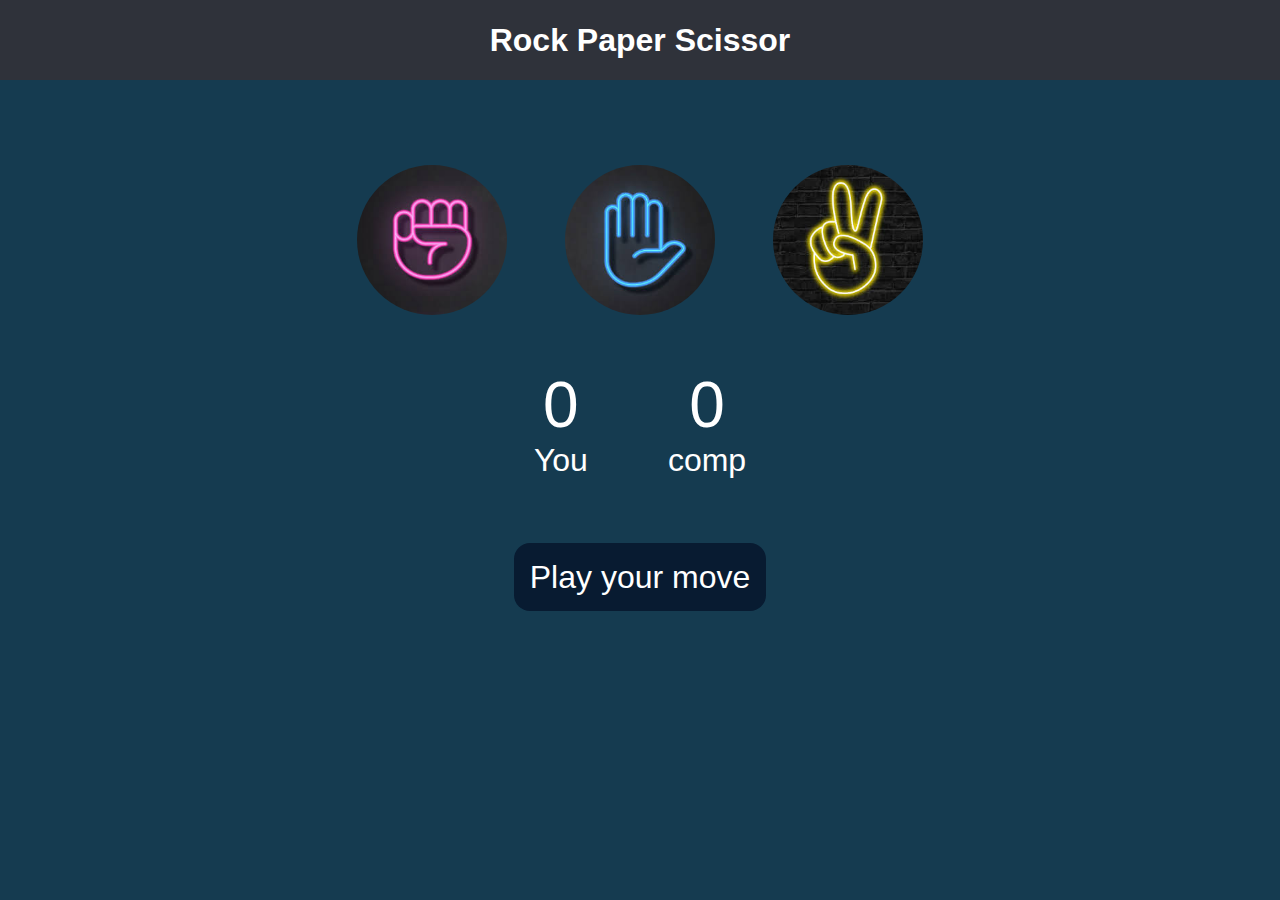
<file: index.html>
<!DOCTYPE html>
<html lang="en">
<head>
    <meta charset="UTF-8">
    <meta name="viewport" content="width=device-width, initial-scale=1.0">
    <title>Document</title>
    <link rel="stylesheet" href="style.css">
</head>
<body>
    <h1>Rock Paper Scissor</h1>
    <div class="choices">
        <div  id= "rock" class="choice">
            <img src="rock.jpeg">
        </div>
        <div id="paper" class="choice">
            <img src="paper.jpeg">
        </div>
        <div id="scissors" class="choice">
            <img src="sicor.jpeg">
        </div>
    </div>
    <div class="score-board">
        <div class="score">
            <p id="user-score">0</p>
            <p>You</p>
        </div>
        <div class="score">
            <p id="comp-score">0</p>
            <p>comp</p>
        </div>
    </div>
    <div class="msg-container">
        <p id="msg">Play your move</p>
    </div>
    <script src="app.js"></script>
</body>
</html>
</file>
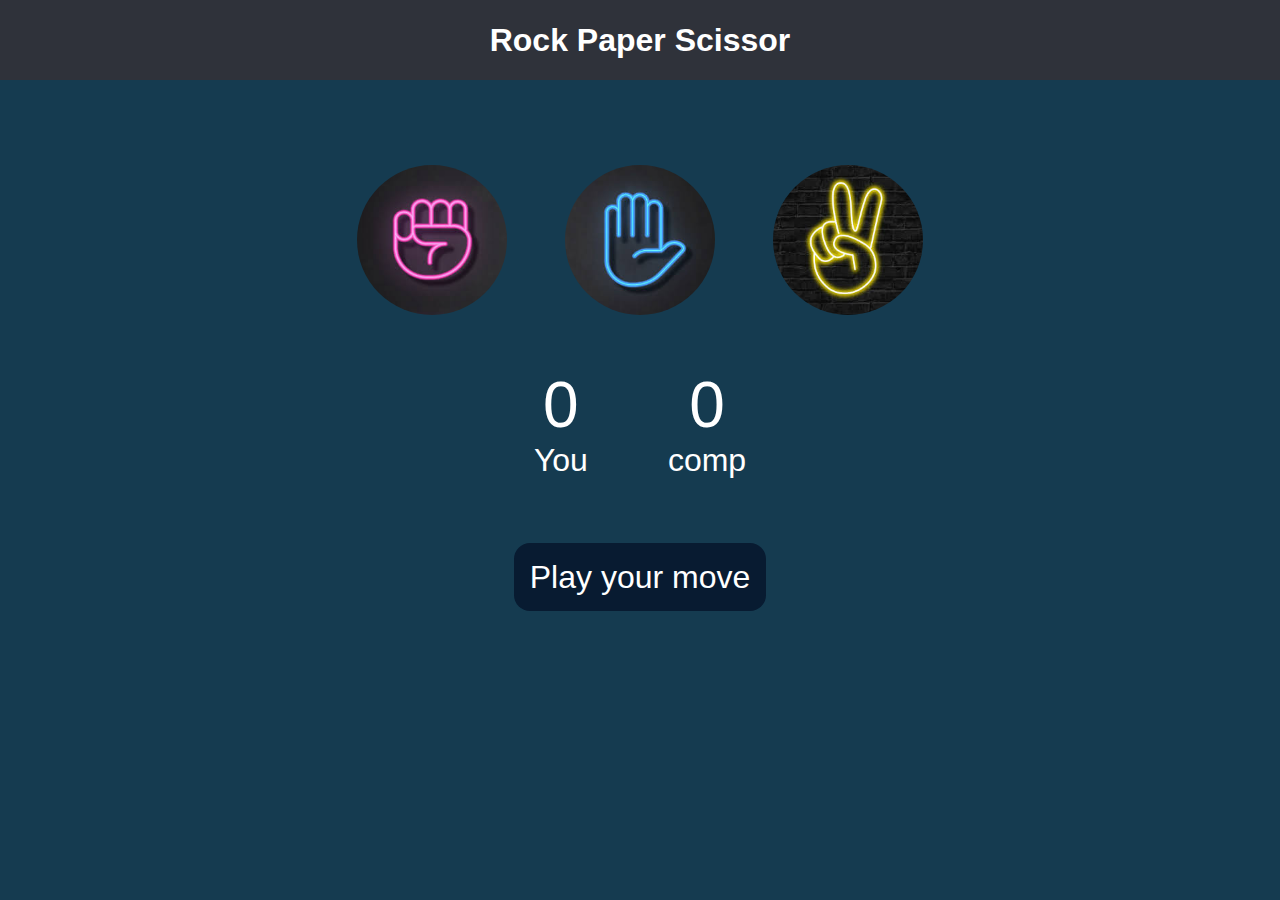
<file: index1.html>
<!DOCTYPE html>
<html lang="en">
<head>
    <meta charset="UTF-8">
    <meta name="viewport" content="width=device-width, initial-scale=1.0">
    <title>Document</title>
    <link rel="stylesheet" href="style.css">
</head>
<body>
    <div><a href="index.html"></a></div>
    <h1>Rock Paper Scissor</h1>
    <div class="choices">
        <div  id= "rock" class="choice">
            <img src="rock.jpeg">
        </div>
        <div id="paper" class="choice">
            <img src="paper.jpeg">
        </div>
        <div id="scissors" class="choice">
            <img src="sicor.jpeg">
        </div>
    </div>
    <div class="score-board">
        <div class="score">
            <p id="user-score">0</p>
            <p>You</p>
        </div>
        <div class="score">
            <p id="comp-score">0</p>
            <p>comp</p>
        </div>
    </div>
    <div class="msg-container">
        <p id="msg">Play your move</p>
    </div>
    <script src="app.js"></script>
</body>
</html>
</file>
<file: style.css>
* {
    margin: 0px;
    padding: opx;
    text-align: center;
    font-family: helvetica;
}
body {
    background-color: #153B50;
    color: #fff;
}
h1 {
    height: 5rem;
    background-color: #2F323A;
    line-height: 5rem;
    color: #fff;
}
.choices {
   display: flex;
   align-items: center;
   justify-content: center;
   margin-top: 5rem;
   gap: 3rem;
}
.choice:hover {
   cursor: pointer;
   background-color: #081b31;
   opacity: 0.9;
}
.choice {
   height: 160px;
   width: 160px;
   border-radius: 50%;
   display: flex;
   align-items: center;
   justify-content: center;
}
img {
   height: 150px;
   width: 150px;
   border-radius: 50%;
}
.score-board {
   display: flex;
   align-items: center;
   justify-content: center;
   font-size: 2rem;
   margin-top: 3rem;
   gap: 5rem;
}
#user-score, #comp-score {
   font-size: 4rem;
}
.msg-container {
   margin-top: 5rem;
}
#msg {
   background-color: #081b31;
   color: #fff;
   font-size: 2rem;
   display: inline;
   padding: 1rem;
   border-radius: 1rem;
}
</file>
